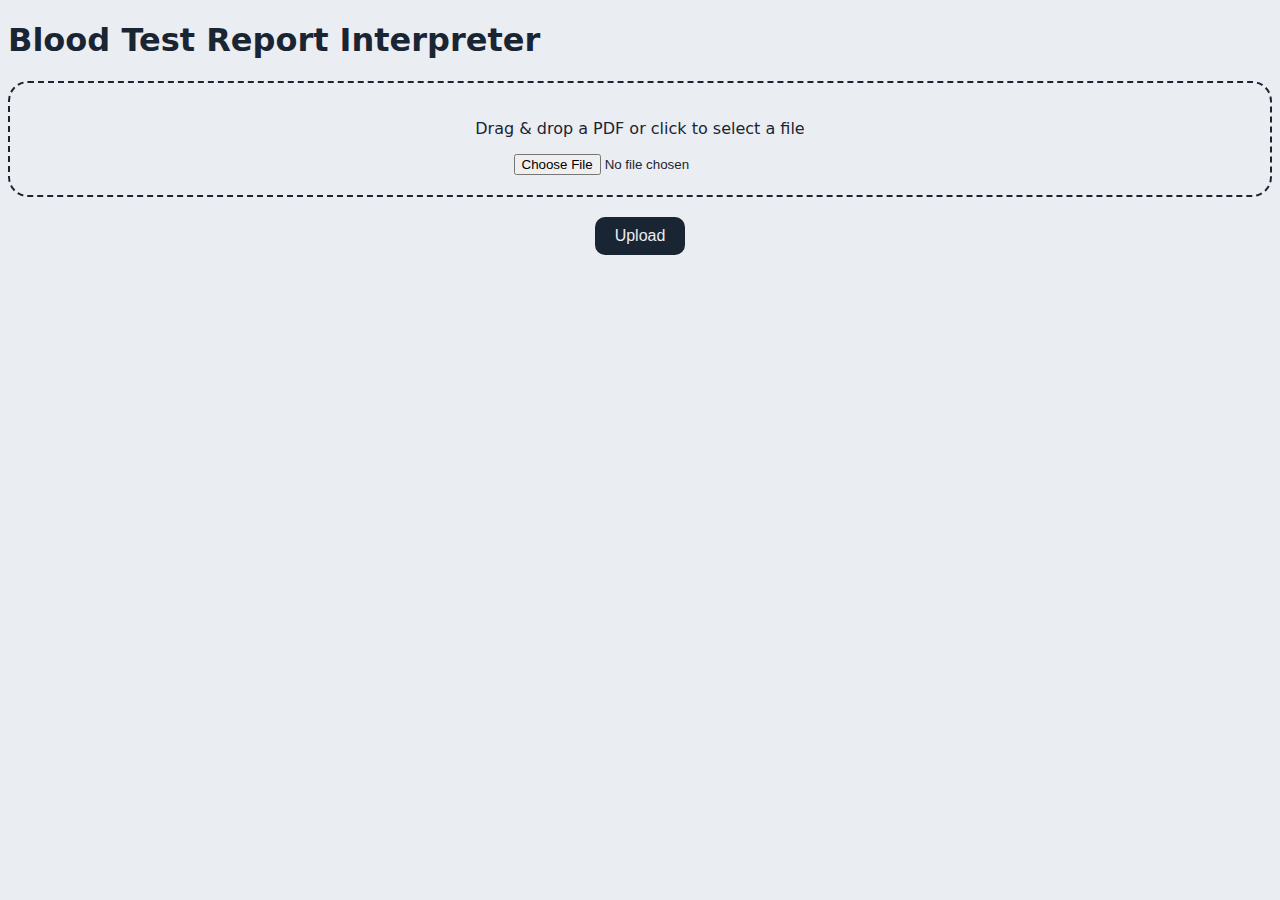
<file: index.html>
<!DOCTYPE html>
<html lang="en">
<head>
    <meta charset="UTF-8">
    <meta name="viewport" content="width=device-width, initial-scale=1.0">
    <link rel="stylesheet" href="styles.css">
    <title>Blood Test Report Interpreter</title>
</head>
<body>

    <h1>Blood Test Report Interpreter</h1>
    <div id="drop-area">
        <p>Drag &amp; drop a PDF or click to select a file</p>
        <input type="file" id="pdfFile" accept=".pdf">  
    </div>

    <div id="upload">
        <button onclick="uploadFile()">Upload</button>
    </div>

    <div id="interpret">
        <button onclick="interpretFile()">Interpret</button>
    </div>
    

    <script src="script.js"></script>
</body>
</html>
</file>
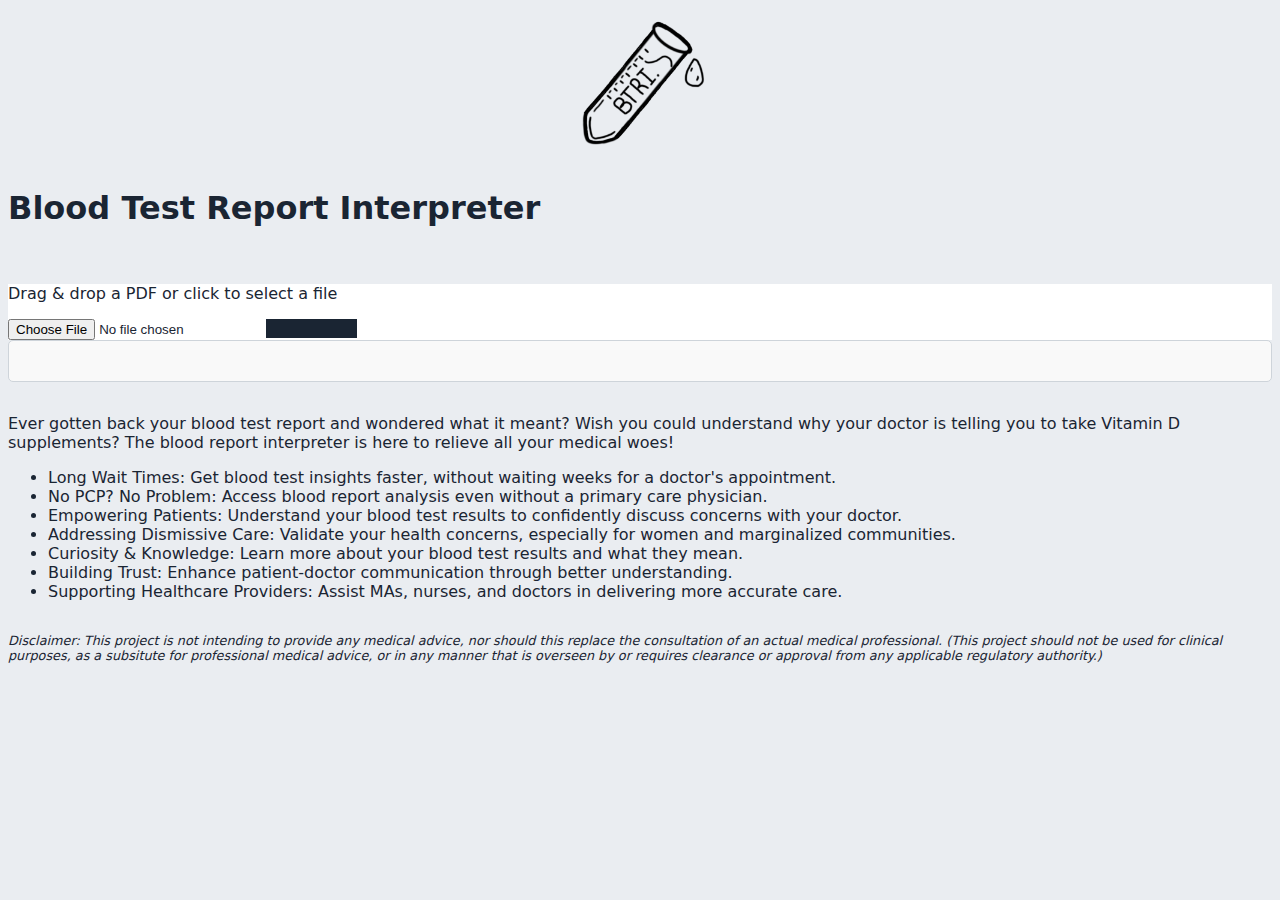
<file: frontend/index.html>
<!DOCTYPE html>
<html lang="en">
<head>
    <meta charset="UTF-8">
    <meta name="viewport" content="width=device-width, initial-scale=1.0">
    <link href="https://cdn.jsdelivr.net/npm/bootstrap@5.3.0/dist/css/bootstrap.min.css" rel="stylesheet" integrity="sha384-9ndCyUaIbzAi2FUVXJi0CjmCapSmO7SnpJef0486qhLnuZ2cdeRhO02iuK6FUUVM" crossorigin="anonymous">
    <link rel="icon" href="logo2.PNG" type="image/icon type">
    <link rel="stylesheet" href="styles.css">
    <title>Blood Test Report Interpreter</title>
</head>
<body>
    
    <div class="container mt-5">
        <header>
            <img src="logo2.PNG"/>
        </header>
        <h1 class="text-center mb-4">Blood Test Report Interpreter</h1>        
        <br>

        <div class="card">
            <div class="card-body">
                <div id="drop-area" class="p-4 rounded border-2 border-dashed d-flex flex-column align-items-center justify-content-center">
                    <p class="text-muted">Drag &amp; drop a PDF or click to select a file</p>
                    <input type="file" id="pdfFile" accept=".pdf" class="d-none">
                    <label for="pdfFile" class="btn btn-primary">Choose File</label>
                    <span id="fileName" class="ms-2"></span>
                </div>
                <div id="button-container" class="mt-3 text-center">
                    <button id="interpret" type="button" class="btn btn-primary">
                        <span class="button-text">Interpret</span>
                        <div class="loader"></div>
                    </button>
                </div>
                 <div id="results" class="mt-4">
                </div>
            </div>
        </div>
        <div class="card">
            <div class="card-body">
                <div id="about">
                    <p>Ever gotten back your blood test report and wondered what it meant? Wish you could understand why your doctor is telling you to take Vitamin D supplements? The blood report interpreter is here to relieve all your medical woes!</p>
                    <ul>
                        <li>Long Wait Times: Get blood test insights faster, without waiting weeks for a doctor's appointment.</li>
                        <li>No PCP? No Problem: Access blood report analysis even without a primary care physician.</li>
                        <li>Empowering Patients: Understand your blood test results to confidently discuss concerns with your doctor.</li>
                        <li>Addressing Dismissive Care: Validate your health concerns, especially for women and marginalized communities.</li>
                        <li>Curiosity & Knowledge: Learn more about your blood test results and what they mean.</li>
                        <li>Building Trust: Enhance patient-doctor communication through better understanding.</li>
                        <li>Supporting Healthcare Providers: Assist MAs, nurses, and doctors in delivering more accurate care.</li>
                    </ul>
                </div>
             </div>
        </div>
        <p id="disclaimer">Disclaimer: This project is not intending to provide any medical advice, nor should this replace the consultation of an actual medical professional. (This project should not be used for clinical purposes, as a subsitute for professional medical advice, or in any manner that is overseen by or requires clearance or approval from any applicable regulatory authority.)        </p>
    </div>
    <script src="https://cdn.jsdelivr.net/npm/bootstrap@5.3.0/dist/js/bootstrap.bundle.min.js" integrity="sha384-geWF76RCwLtnZ8qwWowPQNguL3RmwHVBC9FhGdlKrxdiJJigb/j/68SIy3Te4Bkz" crossorigin="anonymous"></script>
    <script src="script.js"></script>
</body>
</html>
</file>
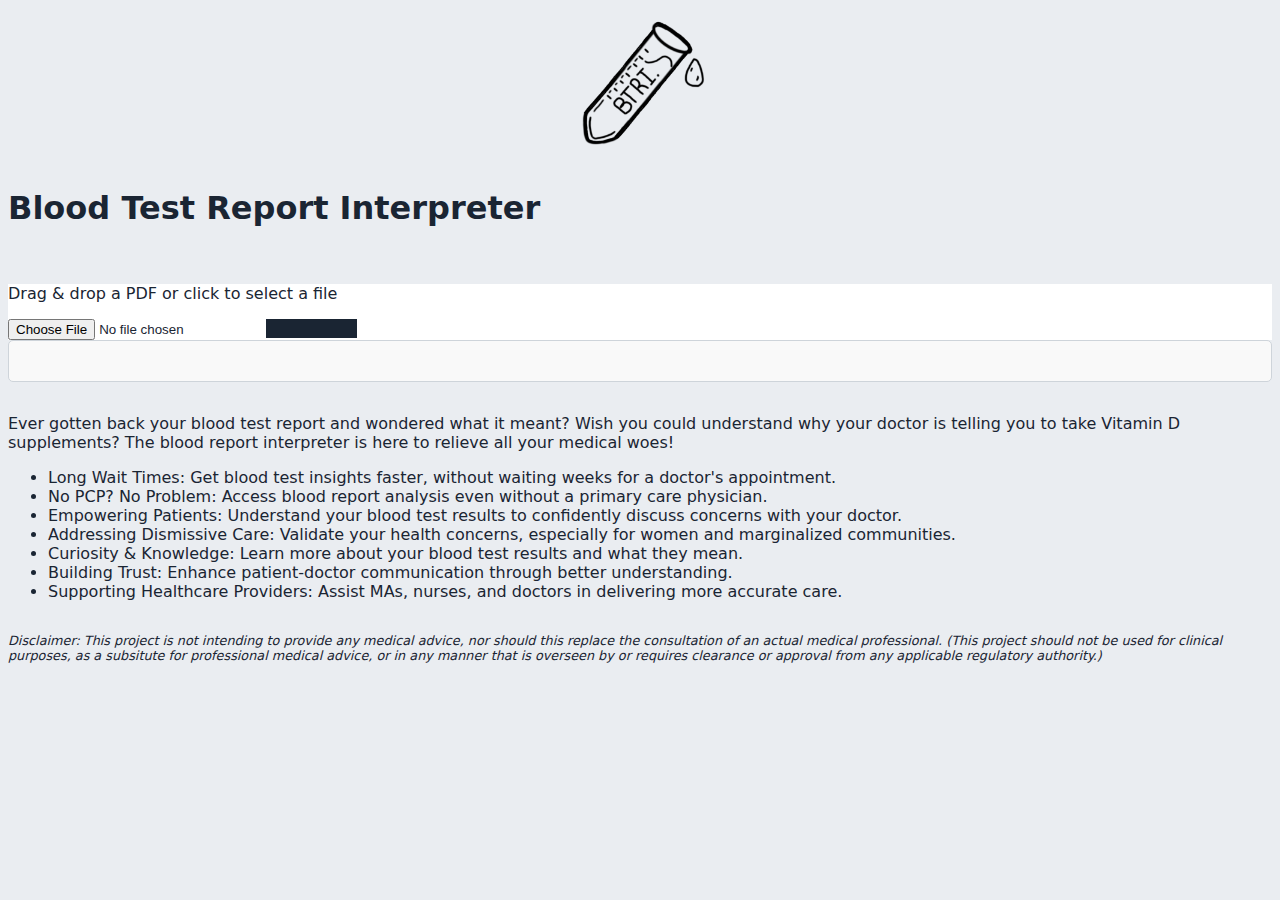
<file: templates/index.html>
<!DOCTYPE html>
<html lang="en">
<head>
    <meta charset="UTF-8">
    <meta name="viewport" content="width=device-width, initial-scale=1.0">
    <link href="https://cdn.jsdelivr.net/npm/bootstrap@5.3.0/dist/css/bootstrap.min.css" rel="stylesheet" integrity="sha384-9ndCyUaIbzAi2FUVXJi0CjmCapSmO7SnpJef0486qhLnuZ2cdeRhO02iuK6FUUVM" crossorigin="anonymous">
    <link rel="icon" href="/static/logo.png" type="image/icon type">
    <link rel="stylesheet" href="/static/css/styles.css">
    <title>Blood Test Report Interpreter</title>
</head>
<body>
    
    <div class="container mt-5">
        <header>
            <img src="/static/logo.png"/>
        </header>
        <h1 class="text-center mb-4">Blood Test Report Interpreter</h1>        
        <br>

        <div class="card">
            <div class="card-body">
                <div id="drop-area" class="p-4 rounded border-2 border-dashed d-flex flex-column align-items-center justify-content-center">
                    <p class="text-muted">Drag &amp; drop a PDF or click to select a file</p>
                    <input type="file" id="pdfFile" accept=".pdf" class="d-none">
                    <label for="pdfFile" class="btn btn-primary">Choose File</label>
                    <span id="fileName" class="ms-2"></span>
                </div>
                <div id="button-container" class="mt-3 text-center">
                    <button id="interpret" type="button" class="btn btn-primary">
                        <span class="button-text">Interpret</span>
                        <div class="loader"></div>
                    </button>
                </div>
                 <div id="results" class="mt-4">
                </div>
            </div>
        </div>
        <div class="card">
            <div class="card-body">
                <div id="about">
                    <p>Ever gotten back your blood test report and wondered what it meant? Wish you could understand why your doctor is telling you to take Vitamin D supplements? The blood report interpreter is here to relieve all your medical woes!</p>
                    <ul>
                        <li>Long Wait Times: Get blood test insights faster, without waiting weeks for a doctor's appointment.</li>
                        <li>No PCP? No Problem: Access blood report analysis even without a primary care physician.</li>
                        <li>Empowering Patients: Understand your blood test results to confidently discuss concerns with your doctor.</li>
                        <li>Addressing Dismissive Care: Validate your health concerns, especially for women and marginalized communities.</li>
                        <li>Curiosity & Knowledge: Learn more about your blood test results and what they mean.</li>
                        <li>Building Trust: Enhance patient-doctor communication through better understanding.</li>
                        <li>Supporting Healthcare Providers: Assist MAs, nurses, and doctors in delivering more accurate care.</li>
                    </ul>
                </div>
             </div>
        </div>
        <p id="disclaimer">Disclaimer: This project is not intending to provide any medical advice, nor should this replace the consultation of an actual medical professional. (This project should not be used for clinical purposes, as a subsitute for professional medical advice, or in any manner that is overseen by or requires clearance or approval from any applicable regulatory authority.)        </p>
    </div>
    <script src="https://cdn.jsdelivr.net/npm/bootstrap@5.3.0/dist/js/bootstrap.bundle.min.js" integrity="sha384-geWF76RCwLtnZ8qwWowPQNguL3RmwHVBC9FhGdlKrxdiJJigb/j/68SIy3Te4Bkz" crossorigin="anonymous"></script>
    <script src="/static/script.js"></script>
</body>
</html>
</file>
<file: styles.css>
body {
    font-family: system-ui, -apple-system, BlinkMacSystemFont, 'Segoe UI', Roboto, Oxygen, Ubuntu, Cantarell, 'Open Sans', 'Helvetica Neue', sans-serif;
    color: #1A2533;
    background-color: #EAEDF1;
}

#drop-area{
    border: 2px dashed #1A2533;
    border-radius: 20px;
    padding: 20px;
    text-align: center;
    cursor: pointer;
    position: relative;
    overflow: hidden;
}

#drop-area:hover {
    background-color: #d4d7db;
    transition: all .5s ease;
}

#upload {
    display: flex;
    justify-content: center;
    align-items: center;
    padding: 10px;
}

#drop-area.highlight {
    background-color: #d4d7db;
    transition: all .5s ease;

}

button {
    background-color: #1A2533;
    border: none;
    color: #EAEDF1;
    padding: 10px 20px;
    text-align: center;
    text-decoration: none;
    display: inline-block;
    font-size: 16px;
    margin: 10px 0;
    cursor: pointer;
    border-radius: 10px;
    transition: background-color .3s ease;
}

button:hover {
    background-color: #344965;
}

button:active {
    background-color: #1A2533;
}

#interpret {
    display: flex;
    justify-content: center;
    align-items: center;
    padding: 20px;
}
</file>
<file: frontend/styles.css>
body {
  font-family: system-ui, -apple-system, BlinkMacSystemFont, "Segoe UI", Roboto,
    Oxygen, Ubuntu, Cantarell, "Open Sans", "Helvetica Neue", sans-serif;
  background-color: #eaedf1; /* Light gray background */
  color: #1a2533; /* Dark gray text */
}

header {
  display: flex;
  justify-content: center;
  align-items: center;
}

hr {
  padding: 0px;
  margin: 3px;
}

header img {
  padding: 5px;
  width: 25vw;
  max-width: 150px;
}

.card {
  border: none; /* Remove card border */
  margin-bottom: 2em;
  /* box-shadow: 0 4px 8px rgba(0,0,0,0.1); /* Add subtle shadow */
}

#drop-area {
  border-color: #ced4da; /* Light gray border */
  background-color: #ffffff; /* White background for drop area */
  transition: background-color 0.5s ease;
}

#drop-area:hover {
  background-color: #f0f0f0; /* Slightly darker background on hover */
  border-color: #adb5bd;
}

.btn-primary {
  background-color: #1a2533;
  border-color: #1a2533;
}

.btn-primary:hover {
  background-color: #486387;
  border-color: #486387;
}

.btn-primary:active,
.btn-primary.active {
  background-color: #486387 !important;
  border-color: #486387 !important;
}

.btn-success {
  background-color: #1a2533;
  border-color: #1a2533;
}

/* Optional: Add some spacing and padding to the results area */
#results {
  /* display: none; */
  padding: 20px;
  border: 1px solid #ced4da;
  border-radius: 5px;
  background-color: #f9f9f9;
}

.error-message {
  color: #dc3545;
}

.result-item {
  margin-bottom: 10px;
}

.result-label {
  font-weight: bold;
}

#button-container {
  display: flex;
  justify-content: center;
  align-items: center;
}

#disclaimer {
  font-style: italic;
  font-size: 0.8em;
  margin-bottom: 2em;
}

/* Loader Styles */
.loader {
    display: none; 
    border: 5px solid #f3f3f3; 
    border-top: 5px solid #1A2533; 
    border-radius: 50%; 
    width: 35px;
    height: 35px;
    animation: spin 1.5s cubic-bezier(0.4, 2.0, 0.5, 1.0) infinite; 
    margin: 0 auto; 
    box-sizing: border-box; 
    box-shadow: inset 0px 0px 8px rgba(7, 7, 7, 0.5);
}

@keyframes spin {
    0% { transform: rotate(0deg); }
    100% { transform: rotate(360deg); }
}

.btn-primary .button-text {
    visibility: visible; 
}

.btn-primary.loading .button-text {
    visibility: hidden;
}
</file>
<file: static/css/styles.css>
body {
  font-family: system-ui, -apple-system, BlinkMacSystemFont, "Segoe UI", Roboto,
    Oxygen, Ubuntu, Cantarell, "Open Sans", "Helvetica Neue", sans-serif;
  background-color: #eaedf1; 
  color: #1a2533; 
}

header {
  display: flex;
  justify-content: center;
  align-items: center;
}

header img {
  padding: 5px;
  width: 25vw;
  max-width: 150px;
}

.card {
  border: none; 
  margin-bottom: 2em;
}

#drop-area {
  border-color: #ced4da; /* Light gray border */
  background-color: #ffffff; /* White background for drop area */
  transition: background-color 0.5s ease;
}

#drop-area:hover {
  background-color: #f0f0f0; /* Slightly darker background on hover */
  border-color: #adb5bd;
}

.btn-primary {
  background-color: #1a2533;
  border-color: #1a2533;
}

.btn-primary:hover {
  background-color: #486387;
  border-color: #486387;
}

.btn-primary:active,
.btn-primary.active {
  background-color: #486387 !important;
  border-color: #486387 !important;
}

.btn-success {
  background-color: #1a2533;
  border-color: #1a2533;
}

#results {
  padding: 20px;
  border: 1px solid #ced4da;
  border-radius: 5px;
  background-color: #f9f9f9;
}

.error-message {
  color: #dc3545;
}

.result-item {
  margin-bottom: 10px;
}

.result-label {
  font-weight: bold;
}

#button-container {
  display: flex;
  justify-content: center;
  align-items: center;
}

#disclaimer {
  font-style: italic;
  font-size: 0.8em;
  margin-bottom: 2em;
}

/* Loader Styles */
.loader {
    display: none; 
    border: 5px solid #f3f3f3; 
    border-top: 5px solid #1A2533; 
    border-radius: 50%; 
    width: 35px;
    height: 35px;
    animation: spin 1.5s cubic-bezier(0.4, 2.0, 0.5, 1.0) infinite; 
    margin: 0 auto; 
    box-sizing: border-box; 
    box-shadow: inset 0px 0px 8px rgba(7, 7, 7, 0.5);
}

@keyframes spin {
    0% { transform: rotate(0deg); }
    100% { transform: rotate(360deg); }
}

.btn-primary .button-text {
    visibility: visible; 
}

.btn-primary.loading .button-text {
    visibility: hidden;
}
</file>
